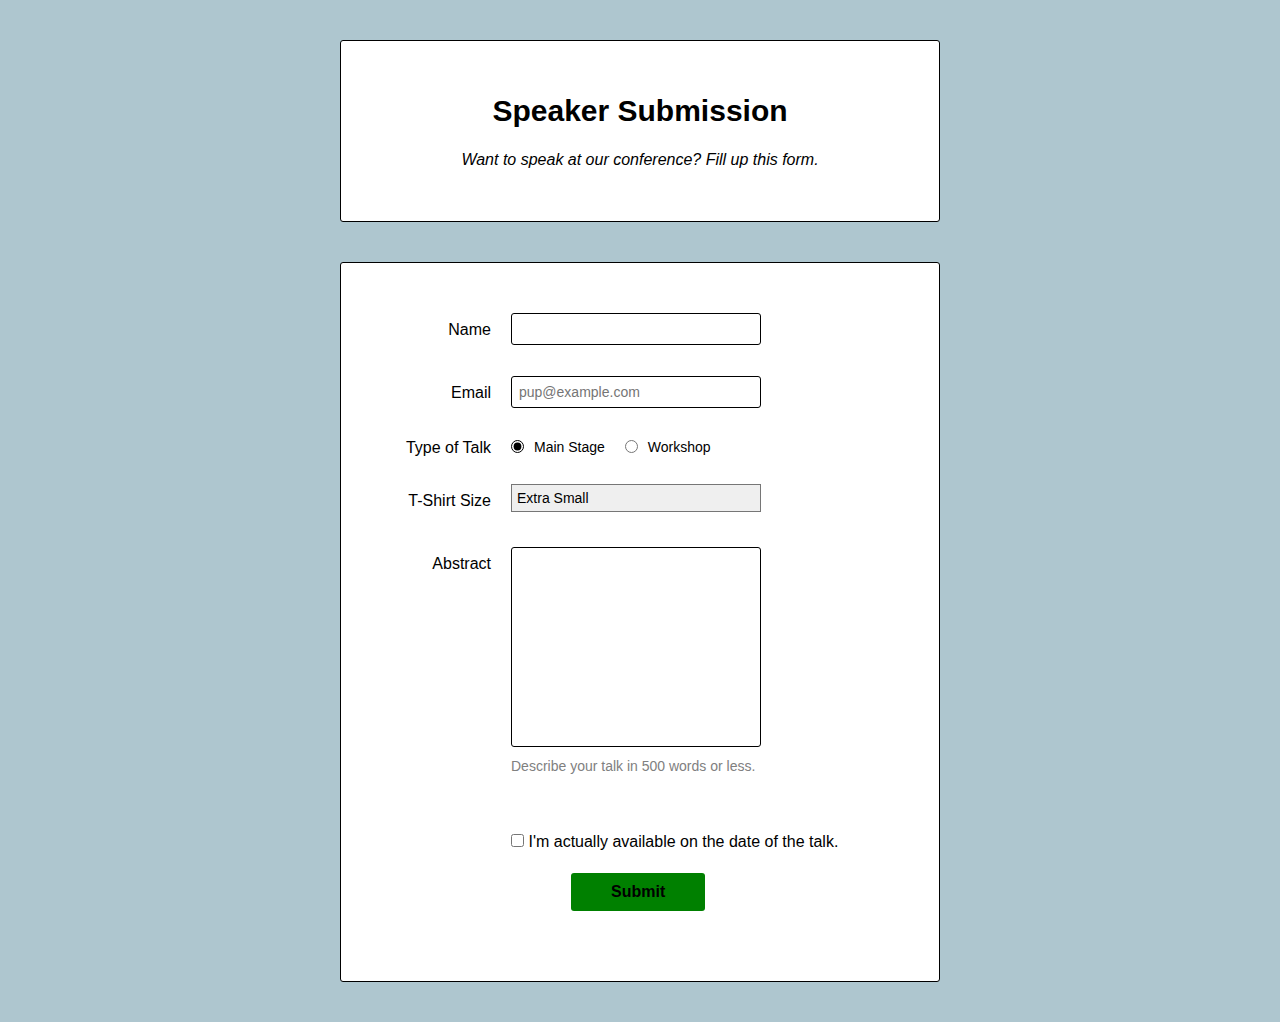
<file: index.html>
<!DOCTYPE html>
<html lang="en">
<head>
    <meta charset="UTF-8">
    <meta name="viewport" content="width=device-width, initial-scale=1.0">
    <title>HTML Forms</title>
    <link rel="stylesheet" href="style.css"/>
</head>
<body>
     <header class="speaker-form-header">
        <h1>Speaker Submission</h1>
        <p><em>Want to speak at our conference? Fill up this form.</em></p>
    </header>

    <form action="" method="get" class="speaker-form">
        <div class="form-row">
            <label for="full-name">Name</label>       
            <input id="full-name" name="full-name" type="text"/>     
        </div>

        <div class="form-row">
            <label for="email">Email</label>
            <input id="email"
                    name="email"
                    type="email"
                    placeholder="pup@example.com"
            />
        </div>

        <div>
            <fieldset class="legacy-form-row">
                <legend>Type of Talk</legend>
                    <input id="talk-type 1"
                    name="talk-type"
                    type="radio"
                    value="main-stage"
                    checked
                    />
                    <label for="talk-type-1" class="radio-label">
                    Main Stage</label>
            
                    <input id="talk-type 2"
                    name="talk-type"
                    type="radio"
                    value="workshop"
                    />
                    <label for="talk-type-2" class="radio-label">
                    Workshop</label>
            </fieldset>
        </div>

        <div class="form-row">
            <label for="t-shirt">T-Shirt Size</label>
            <select id="t-shirt" name="t-shirt">
                <option value="xs">Extra Small</option>
                <option value="s">Small</option>
                <option value="m">Medium</option>
                <option value="l">Large</option>
            </select>
        </div>

        <div class="form-row">
            <label for="abstract">Abstract</label>
            <textarea id="abstract" name="abstract"></textarea>
            <div class="instructions">Describe your talk in 500 words or less.</div>
        </div>

        <div class="form-row">
            <label class="checkbox-label" for="available">
                <input id="available"
                        name="available"
                        type="checkbox"
                        value="is available"
                />
                <span>I'm actually available on the date of the talk.</span>
            </label>
        </div>

        <div class="form-row">
            <button>Submit</button>
        </div>
    </form>
</body>
</html>
</file>
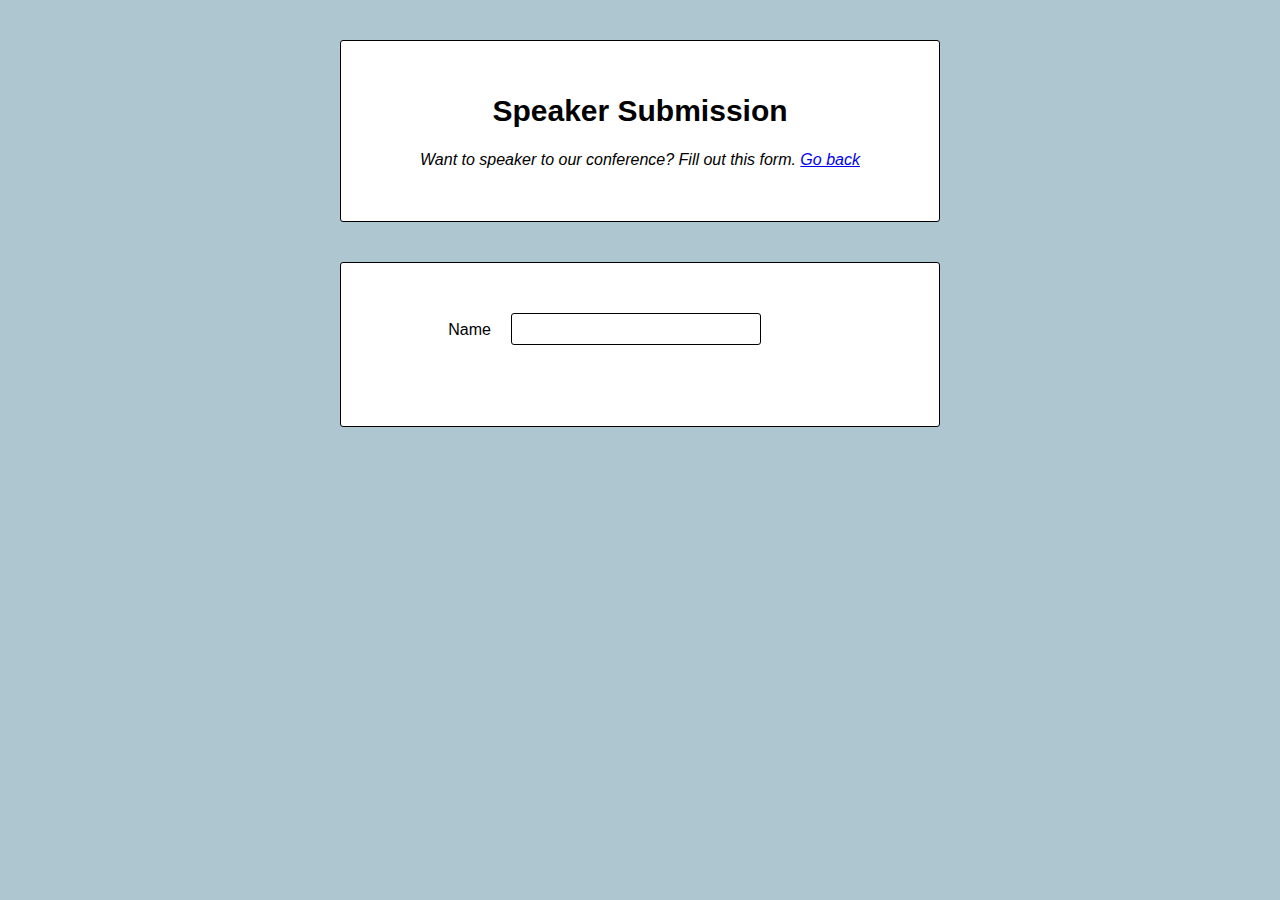
<file: speakersubmission.html>
<!DOCTYPE html>
<html lang="en">
<head>
    <meta charset="UTF-8">
    <meta name="viewport" content="width=device-width, initial-scale=1.0">
    <link rel="stylesheet" href="style.css"/>
    <title>Be our speaker.</title>
</head>
<body>
    <header class="speaker-form-header"><h1>Speaker Submission</h1><p>
        <em>
            Want to speaker to our conference? Fill out this form. <a href="index.html">Go back</a>
        </em>
    </p>
</header>

 <form action="" method="" class="speaker-form">
    <div class='form-row'><label for='full-name'> Name</label><input id='full-name' name='full-name' type='text'/></div>
 </form>

</body>
</html>
</file>
<file: style.css>
* {
    margin: 0;
    padding: 0;
    box-sizing: border-box;
}

body {
    color: black;
    background-color: #aec6cf;
    font-family: "Helvetica", "Arial", sans-serif;
    font-size: 16px;
    line-height: 1.3;
    
    display: flex;
    flex-direction: column;
    align-items: center;
}

.speaker-form-header {
    text-align: center;
    background-color: white;
    border: 1px solid black;
    border-radius: 3px;

    width: 80%;
    margin: 40px 0;
    padding: 50px;
}

.speaker-form-header h1 {
    font-size: 30px;
    margin-bottom: 20px;
}

.speaker-form {
    background-color: white;
    border: 1px solid black;
    border-radius: 3px;

    width: 80%;
    padding: 50px;
    margin: 0 0 40px 0;
}

.form-row {
    margin-bottom: 40px;
    display: flex;
    justify-content: flex-start;
    flex-direction: column;
    flex-wrap: wrap;
}

.form-row input[type="text"],
.form-row input[type="email"] {
    background-color: white;
    border: 1px solid black;
    border-radius: 3px;

    width: 100%;
    padding: 7px;
    font-size: 14px;
}

.form-row label {
    margin-bottom: 15px;
}

.form-row input[type="text"]:invalid,
.form-row input[type="email"]:invalid {
    border: 1px solid red;
    color:  red;
    box-shadow: none;
}

.legacy-form-row {
    border: none;
    margin-bottom: 40px;
}

.legacy-form-row legend {
    margin-bottom: 15px;
}

.legacy-form-row .radio-label {
    display: block;
    font-size: 14px;
    padding: 0 20px 0 10px;
}

.legacy-form-row input[type="radio"] {
    margin-top: 2px;
}

.legacy-form-row .radio-label,
.legacy-form-row input[type="radio"] {
    float: left;
    accent-color: black;
}

.form-row select {
    width: 100%;
    padding: 5px;
    font-size: 14px;
    -webkit-appearance: none;
}

.form-row textarea {
    font-family: "Helvetica", "Arial", sans-serif;
    font-size: 14px;
    
    border: 1px solid black;
    border-radius: 3px;

    min-height: 200px;
    margin-bottom: 10px;
    padding: 7px;
    resize: none;
}

.form-row .instructions {
    color: gray;
    font-size: 14px;
    margin-bottom: 30px;
}

.form-row .checkbox-label {
    margin-bottom: 0;
}

.form-row button {
    font-size: 16px;
    font-weight: bold;

    color: black;
    background-color: green;

    border: none;
    border-radius: 3px;

    padding: 10px 40px;
    cursor: pointer;
}

.form-row button:hover {
    background-color: darkgreen;
}

@media only screen and (min-width: 700px) {
    .speaker-form-header,
    .speaker-form {
        width: 600px;
    }
    .form-row {
        flex-direction: row;
        align-items: flex-start;
        margin-bottom: 20px;
    }
    .form-row input[type="text"],
    .form-row input[type="email"],
    .form-row select,
    .form-row textarea {
        width: 250px;
        height: initial;
    }
    .form-row label {
        text-align: right;
        width: 120px;
        margin-top: 7px;
        padding-right: 20px;
    }
    .legacy-form-row {
        margin-bottom: 10px;
    }
    .legacy-form-row legend {
        width: 120px;
        text-align: right;
        padding-right: 20px;
    }
    .legacy-form-row legend {
        float: left;
    }
    .form-row .instructions {
        margin-left: 120px;
    }
    .form-row .checkbox-label {
        margin-left: 120px;
        width: auto;
    }
    .form-row button {
        margin-left: 180px;
    }
}
</file>
